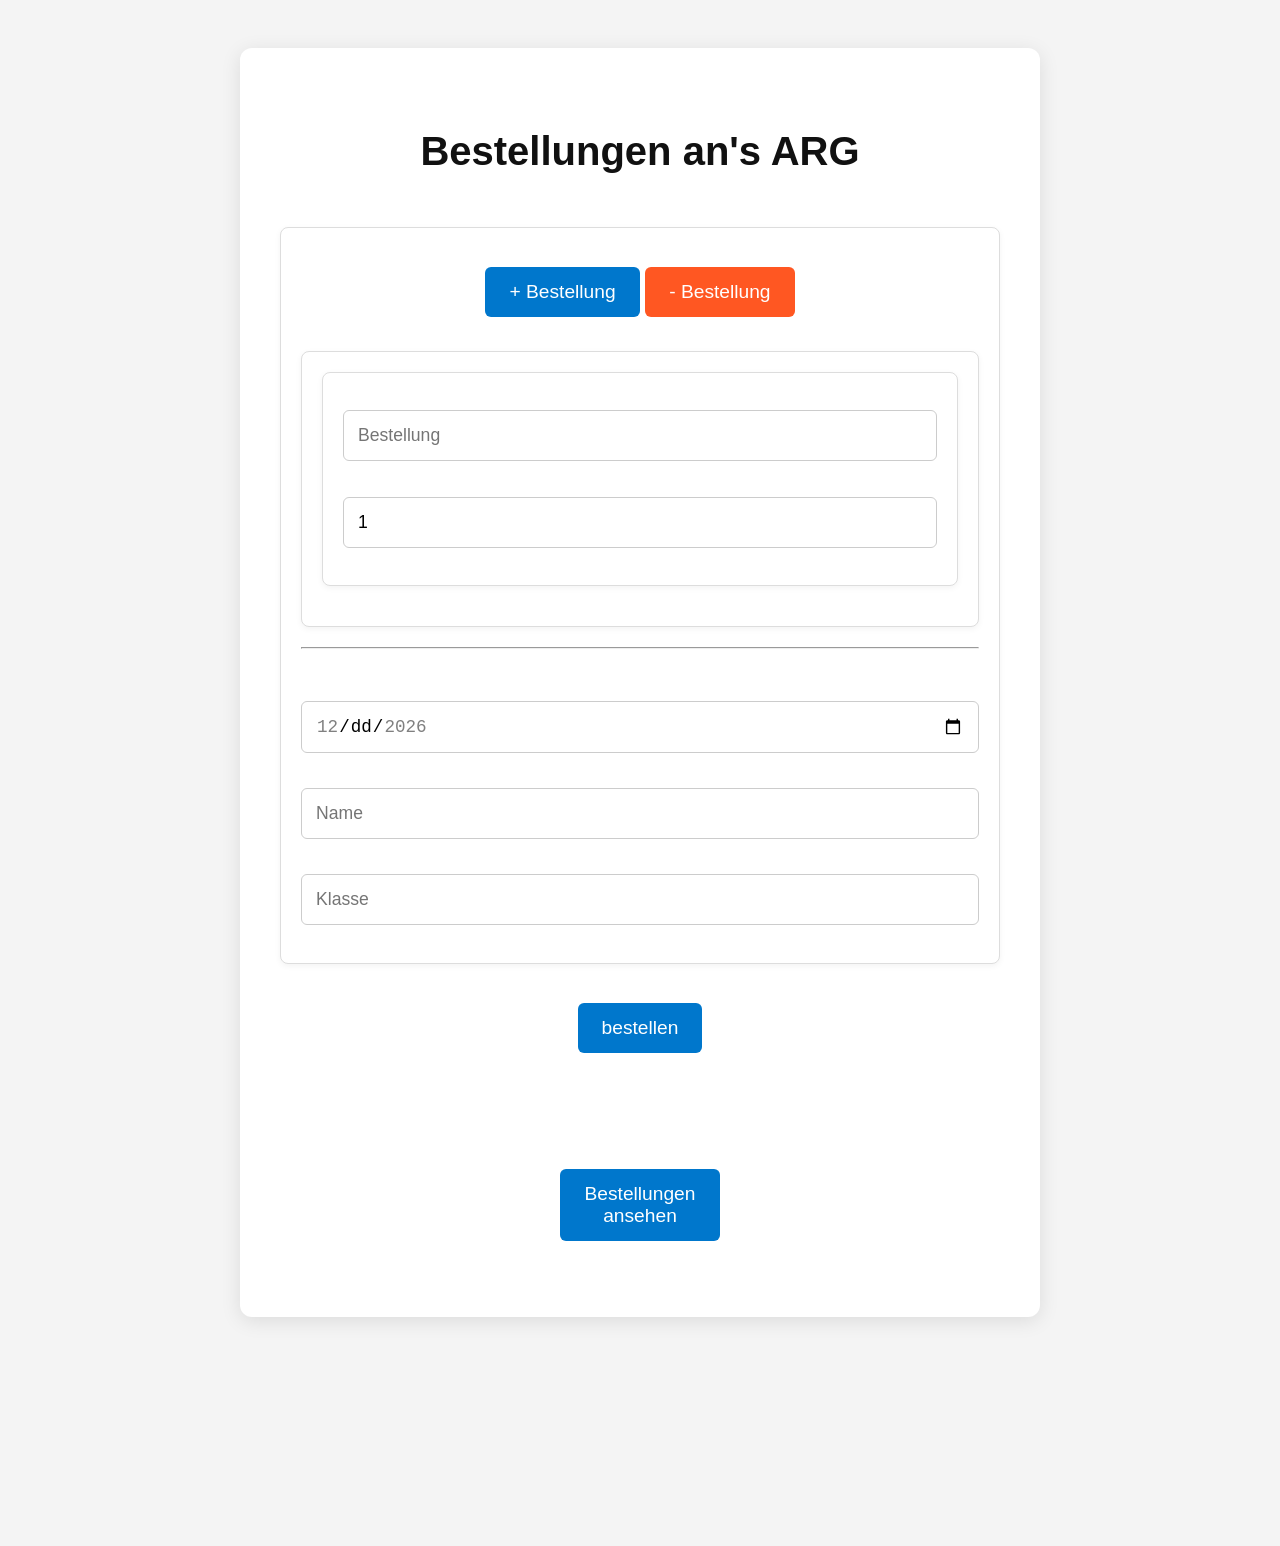
<file: index.html>
<!DOCTYPE html>
<html lang="de">
<head>
    <meta charset="UTF-8">
    <meta name="viewport" content="width=device-width, initial-scale=1.0">

    <link rel="stylesheet" href="style.css">
    <script src="script.js"></script>
</head>
<body>
    <script src="script.js"></script>

    <main>
        <h1>Bestellungen an's ARG</h1>

        <div>
            <datalist id="bestellungen">
                <option value="Bestellung 1"></option>
                <option value="Bestellung 2"></option>
                <option value="Bestellung 3"></option>
                <option value="Bestellung 4"></option>
            </datalist>

            <button id="addingredient">+ Bestellung</button>
            <button onclick="deleteClonedObjekt('letcloneCount')" style="background-color: #ff5722;">- Bestellung</button>

            <div id="bestellungcontainer">
                <div id="bestellungen0">
                    <input type="text" list="bestellungen" id="bestellung" placeholder="Bestellung">
                    <input type="number" value="1" id="bestellungsanzahl">
                </div>
            </div>
            <hr>

            <input type="date" id="datum">

            <input type="name" id="name" placeholder="Name">
            <input type="class" id="klasse" placeholder="Klasse">
        </div>

        <button type="submit" class="primary" onclick="save()">bestellen</button>
        <button style="width: 10rem; margin-top: 5rem; margin-left: calc(50% - (10rem / 2)); display: flex; justify-content: center;" onclick="window.location.href = 'password.html'">Bestellungen ansehen</button>
    </main>

    <script>
        let cloneCount = 0;
        document.addEventListener('DOMContentLoaded', () => {
            document.getElementById("addingredient").addEventListener("click", () => {
                cloneCount++;
                console.log("Clone Count: " + cloneCount);

                let newIngredient = document.getElementById("bestellungen0").cloneNode(true);
                newIngredient.id = "bestellungen" + cloneCount;

                document.getElementById("bestellungcontainer").appendChild(newIngredient);
            })
        });

        function deleteClonedObjekt(tempid) {
            let id = 0;

            if (tempid == "letcloneCount") {
                if (cloneCount == 0) {
                    return;
                }
                id = "bestellungen" + cloneCount;
            } else {
                id = tempid;
            }

            console.log(id);
            document.getElementById(id).remove();

            if (cloneCount > 1) {
                cloneCount--;
            }
        }
    </script>
</body>
</html>
</file>
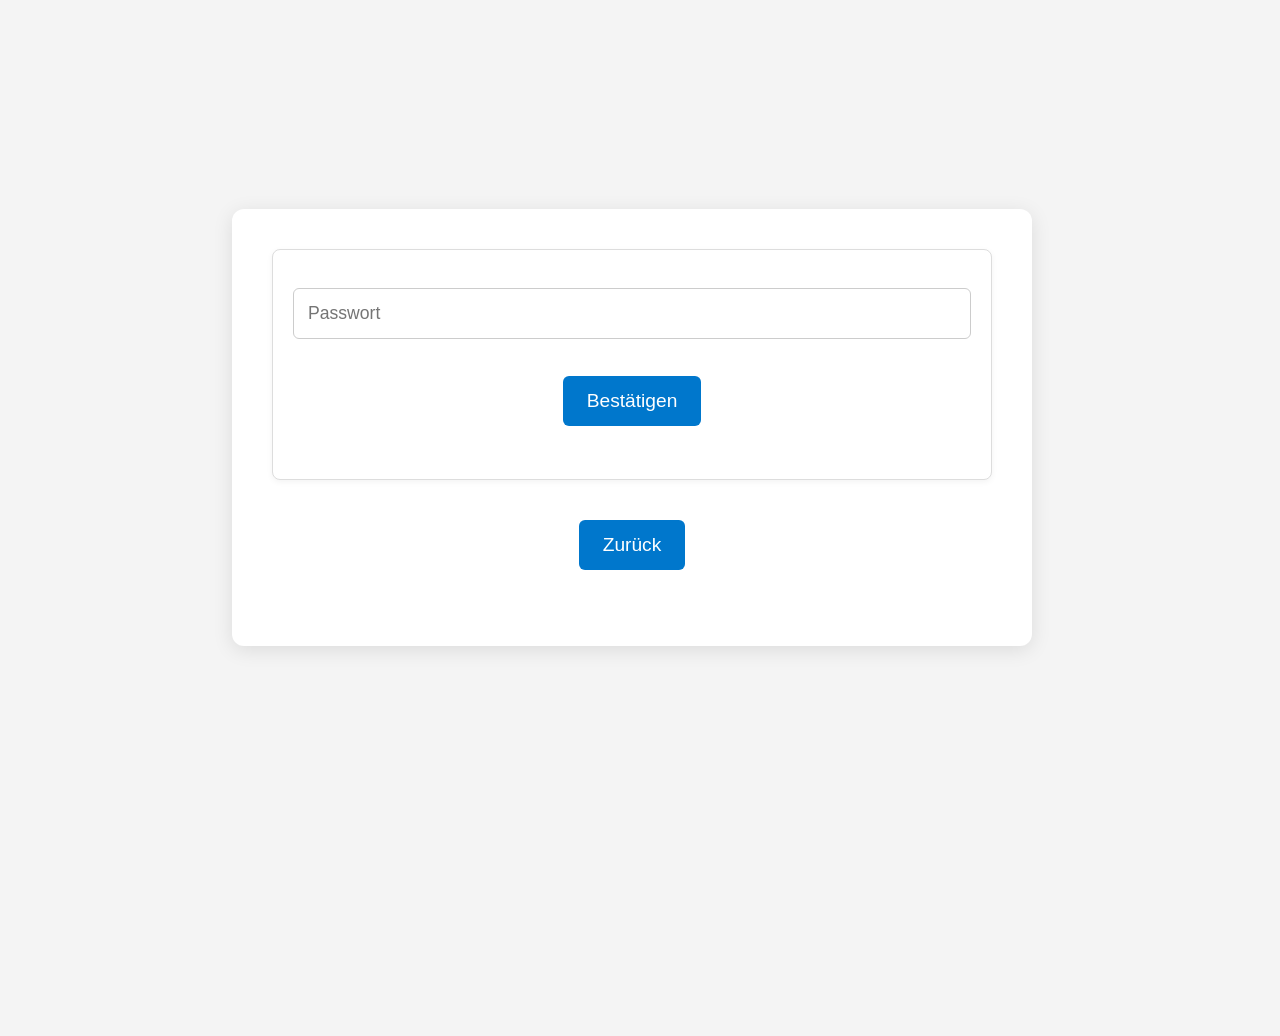
<file: password.html>
<!DOCTYPE html>
<html lang="de">
<head>
    <meta charset="UTF-8">
    <meta name="viewport" content="width=device-width, initial-scale=1.0">

    <link rel="stylesheet" href="style.css">
</head>
<body>
    <main>
        <div>
            <input type="password" id="lsheflhstdshrtuhusdrhtkdjshgkjdhfkjghushuithrruts" placeholder="Passwort">
            <button type="submit">Bestätigen</button>


            <script>
                function testPassword() {
                    if (document.getElementById("lsheflhstdshrtuhusdrhtkdjshgkjdhfkjghushuithrruts").value = "DasIstDasFirmenchefPasswort123!?''...") window.location.href = window.location.href;
                }
            </script>
        </div>

        <button onclick="window.location.href = 'index.html'">Zurück</button>
    </main>

    <span style="float: left; margin: 0; display: flex; justify-content: center; align-items: flex-start; background-color: #00000000; width: 1rem; height: 2rem;" onclick="window.location.href = '[base64].html'"></span>
</body>
</html>
</file>
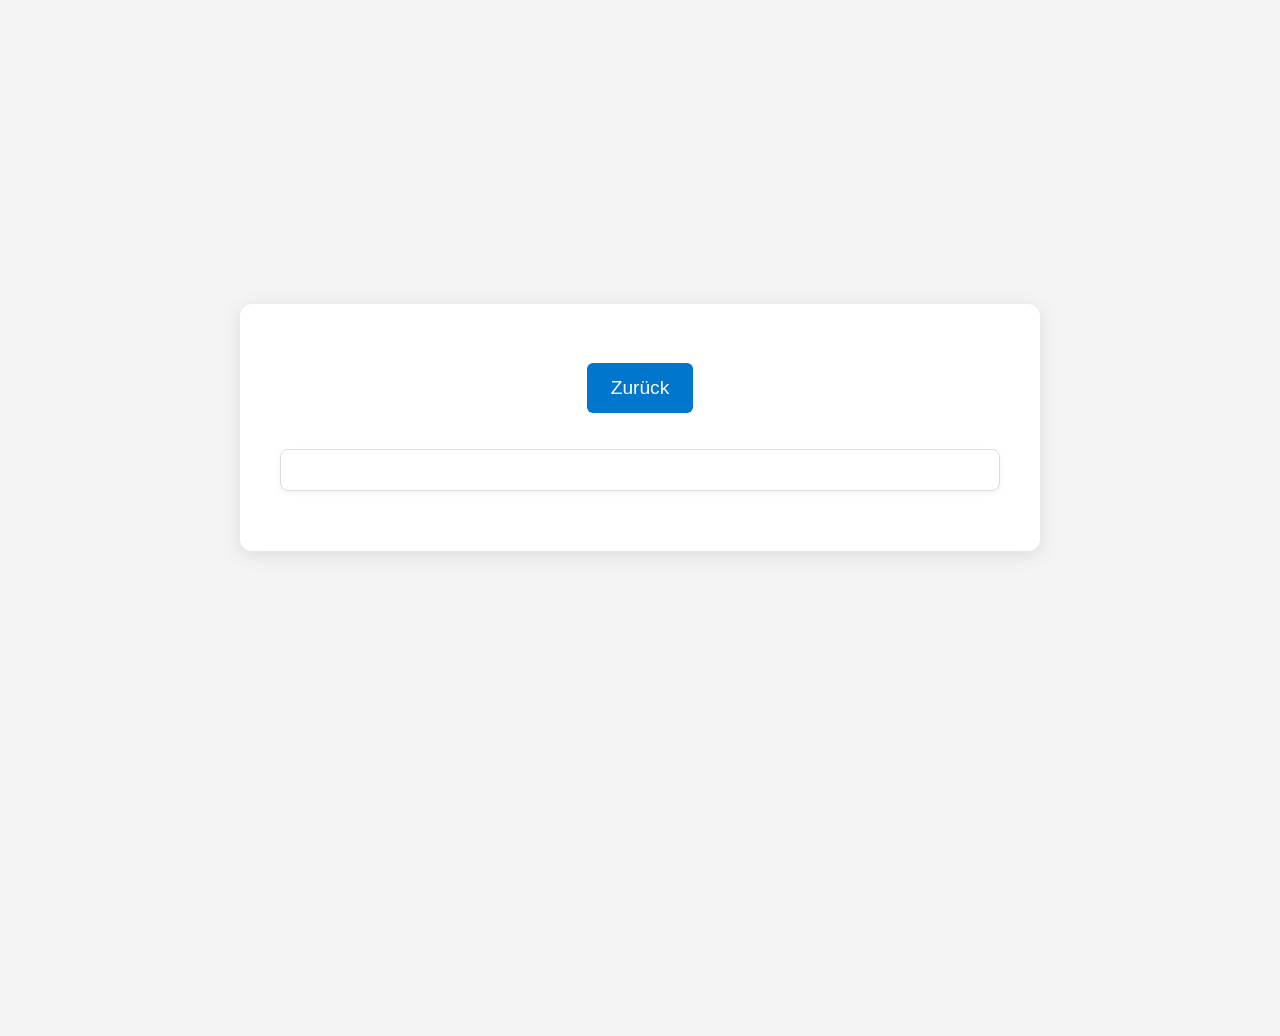
<file: zQ9N3wTYcU8AoVXpJm7gFrk_EdLtCvHBK1MGaqsWxNDlYZfjuPp2eT4XvSiLRB0KmWgy3qHzcdNJMUFbAEyVaWxtKoZP5nQB79rHLmXuoIE0CVdSpnj6kbTRfY1aGL4WXyEqtMZBoNcAiUVgR7hmF5LXsTCzJdeKnYQM6PA31bUOwVlZ9xJgfMyqFRTps2aNkdcbvLuEHTGoKA4rXnMw8.html>
<!DOCTYPE html>
<html lang="de">
<head>
    <meta charset="UTF-8">
    <meta name="viewport" content="width=device-width, initial-scale=1.0">
    <link rel="stylesheet" href="style.css">
    <script src="script.js"></script>
</head>
<body>
    <main>
        <button onclick="window.location.href = 'index.html'">Zurück</button>

        <div id="container">
            <div id="bestellung">
                <div class="EE">
                    <p id="name"></p>
                </div>
                <div class="EE">
                    <p id="klasse"></p>
                </div>
                <div class="EE">
                    <h4 id="datum"></h4>
                </div>
                
                <div class="IOO">
                    <p id="bestellung"></p>
                </div>
            </div>
        </div>

        <style>
            #container{
                overflow-x: auto;
            }
            #container > div{
                display: flex;
                flex-direction: row;
                flex-wrap: wrap;
            }

            .EE {
                width: 33%;
            }

            .IOO {
                width: 100%;
            }
        </style>
    </main>

    <script>
        const template = document.getElementById("bestellung").cloneNode(true);
        document.getElementById("bestellung").remove();

        setTimeout(() => {
            let bestellungsStr = "";
            const bestellungsIndex = COLUMNS.indexOf("bestellung");
            let temp;

            console.log(allRows);

            console.log(allRows);
            console.log("COLUMNS: " + COLUMNS);
            let cloneNode = 0;

            allRows.forEach(element => {
                console.log(element)
                console.log(element.length)

                temp = template.cloneNode(true);

                element[bestellungsIndex].forEach(element2 => {
                    bestellungsStr += `${element2[1]}x ${element2[0]}\n`;
                })

                element[bestellungsIndex] = bestellungsStr.replace(/undefined/g, '');
                bestellungsStr = "";

                let days = ['So', 'Mo', 'Di', 'Mi', 'Do', 'Fr', 'Sa'];
                let date = new Date(element[COLUMNS.indexOf("datum")]);
                
                let day = days[date.getDay()];
                let dd = String(date.getDate()).padStart(2, '0');
                let mm = String(date.getMonth() + 1).padStart(2, '0');

                element[COLUMNS.indexOf("datum")] = `${day} ${dd}.${mm}.`;

                for (let i = 0; i < (element.length); i++) {
                    temp.querySelector("#" + COLUMNS[i]).innerText = element[i];
                }

                temp.id = cloneNode;
                document.getElementById("container").appendChild(temp);
                console.log(`appendChild ${cloneNode}`);

                cloneNode++;
            });
        }, 3000);
    </script>
</body>
</html>
</file>
<file: style.css>
/* Reset */
* {
  margin-bottom: 5%;
  padding: 0;
  box-sizing: border-box;
}

/* Body-Grunddesign */
body {
  font-family: 'Segoe UI', Tahoma, Geneva, Verdana, sans-serif;
  background-color: #f4f4f4;
  color: #222;
  line-height: 1.8;
  font-size: 20px;
  padding: 40px 20px;
  display: flex;
  justify-content: center;
  align-items: center;
  min-height: 100vh;
  text-align: center;
}

/* Standard-Container (z. B. dein main-Inhalt) */
main {
  max-width: 800px;
  width: 100%;
  background-color: white;
  padding: 40px;
  border-radius: 12px;
  box-shadow: 0 4px 20px rgba(0,0,0,0.1);
  overflow-wrap: break-word;
}

/* Alle divs beschränkt, z. B. auch geklonte */
div {
  display: block;
  width: 100%;
  max-width: 100%;
  padding: 20px;
  margin-bottom: 20px;
  background-color: #ffffff;
  border: 1px solid #ddd;
  border-radius: 8px;
  box-shadow: 0 2px 6px rgba(0,0,0,0.05);
  word-wrap: break-word;
}

/* Überschriften */
h1, h2, h3 {
  margin-bottom: 1em;
  color: #111;
}

/* Absätze */
p {
  margin-bottom: 1.5em;
}

/* Links */
a {
  color: #0077cc;
  text-decoration: none;
  font-weight: bold;
  transition: color 0.3s ease;
}

a:hover {
  color: #005fa3;
}

/* Buttons */
button {
  background-color: #0077cc;
  color: white;
  border: none;
  padding: 14px 24px;
  font-size: 1.2rem;
  border-radius: 6px;
  cursor: pointer;
  margin-top: 1em;
  transition: background-color 0.3s ease;
}

button:hover {
  background-color: #005fa3;
}

/* Formulareingaben */
input, textarea {
  width: 100%;
  padding: 14px;
  margin: 1em 0;
  font-size: 1.1rem;
  border: 1px solid #ccc;
  border-radius: 6px;
}

/* Listen */
ul {
  list-style: disc inside;
  margin-bottom: 1.5em;
}

li {
  margin-bottom: 0.8em;
}

/* Responsive */
@media (max-width: 600px) {
  body {
      font-size: 18px;
      padding: 20px 10px;
  }

  main {
      padding: 20px;
  }

  div {
      padding: 14px;
  }

  button {
      width: 100%;
  }
}
</file>
